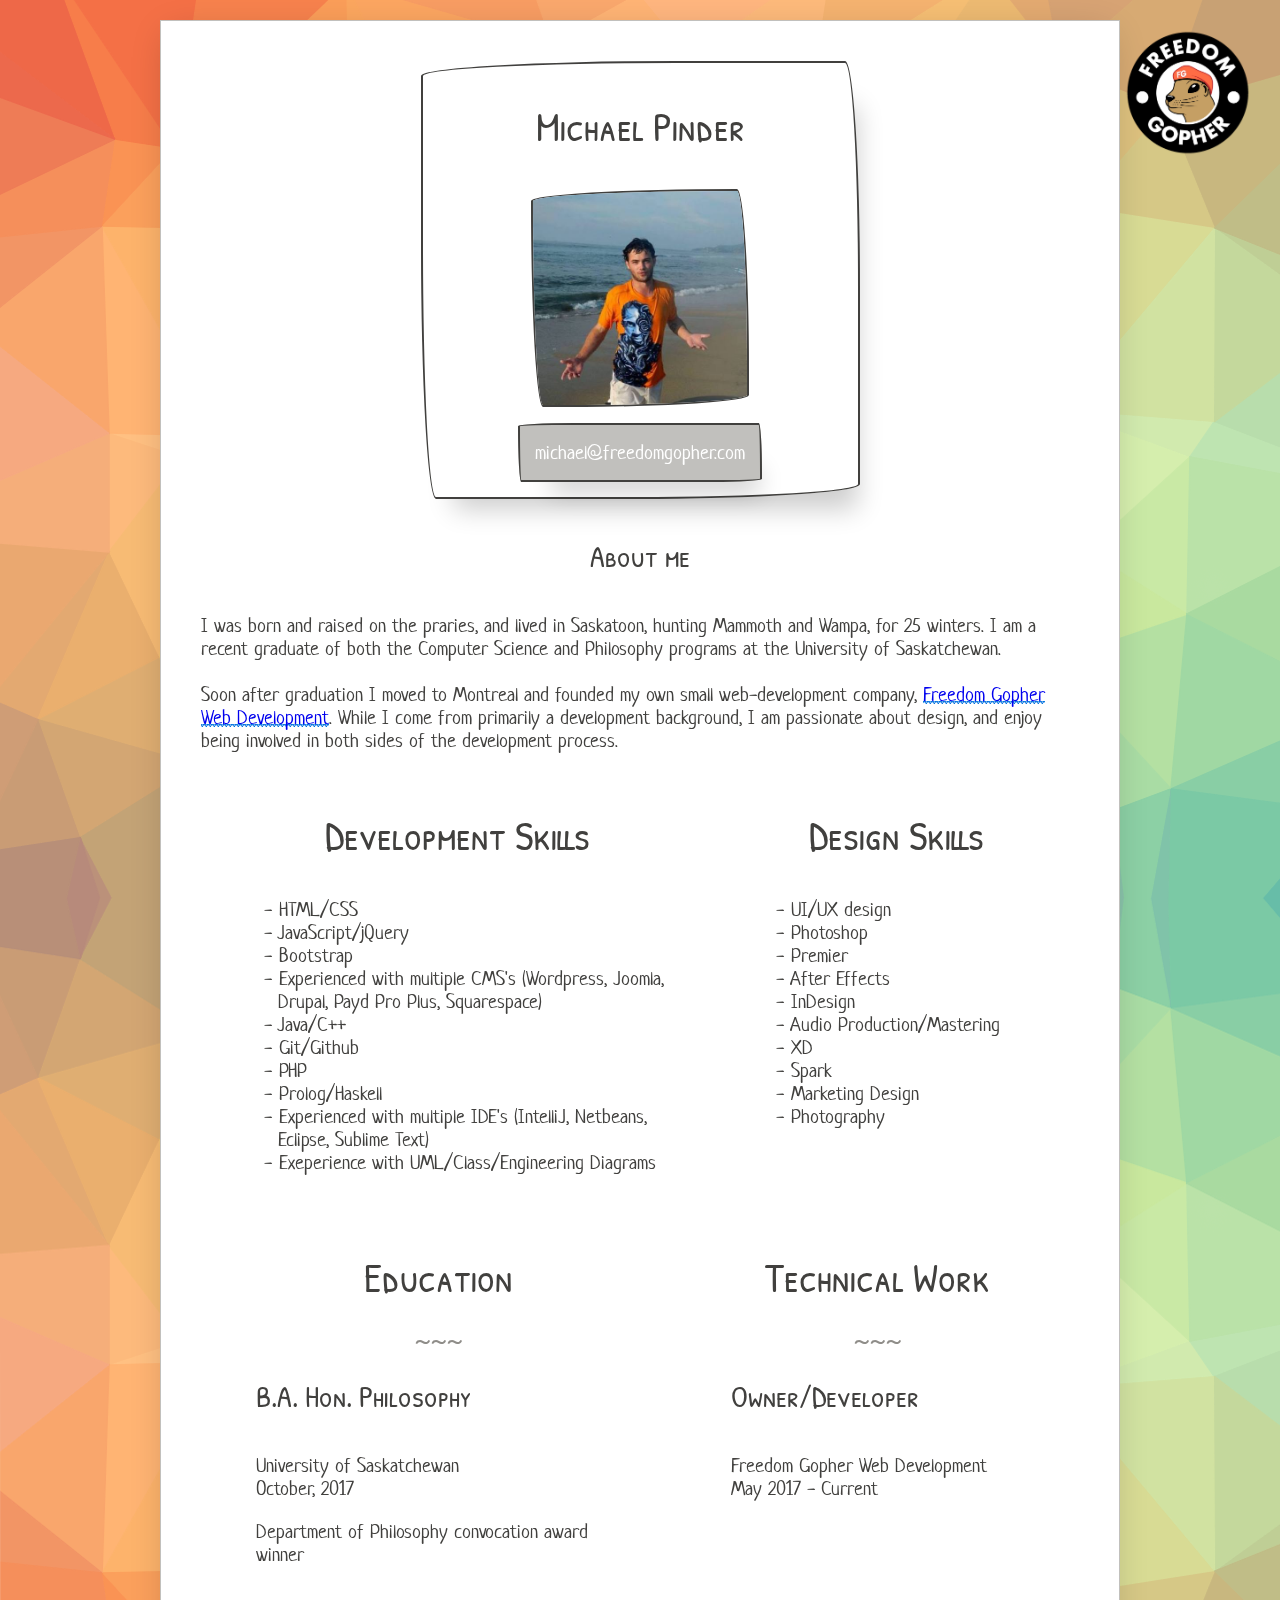
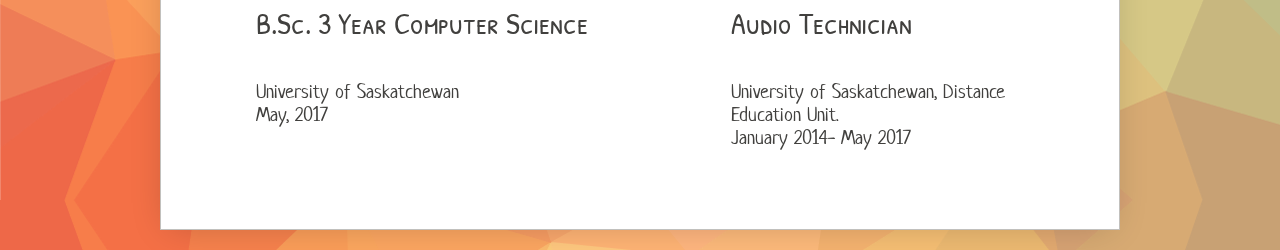
<file: index.html>
<!DOCTYPE html>
<html>
<head>
    <meta charset="utf-8">
    <title>Michael Pinder</title>
    <meta name="description" content="Hi, my name is Michael and I am a freelance web developer based in Saskatoon, SK, Canada. This is my general resume page. If you are looking to contact me for web development/web design work, please visit www.freedomgopher.com"/>
    <meta http-equiv="X-UA-Compatible" content="IE=edge">
    <meta name="viewport" content="width=device-width, initial-scale=1">
  <link rel="stylesheet" type="text/css" href="https://cdn.jsdelivr.net/npm/animate.css@3.5.2/animate.min.css">
    <link rel="stylesheet" type="text/css" href="paper.leg.css">
    
    <style>
    html{background-image:url('bb.png');}
    #fgLogo{
      -webkit-animation-delay:1.5s;
      -moz-animation-delay:1.5s;
      -ms-animation-delay:1.5s;
      -webkit-animation-duration: .5s;
    }
    
    </style>
    <title>michaelPinderB.io</title>
</head>

<body>
<a href="http://www.freedomgopher.com">	
<img id="fgLogo" src="stamp.png" style="position:fixed; top:30px; right:30px; width:125px;" class="no-responsive no-border animated rollIn">
</a>
<div class="container paper">
	<div class="text-center row xs-8 md-6 flex-center border shadow">
		
			<h3 >Michael Pinder</h3>
				<div class="row flex-center container flex-top">
					<img src="surfy.jpg" class="col-6">
				</div>
			<h5>
			<a href="mailto:michael@freedomgopher.com" class="paper-btn btn-primary">michael@freedomgopher.com</a></h5></button>
		
	</div>
<h4 class="text-center">About me</h4>


 	
      <p>I was born and raised on the praries, and lived in Saskatoon, hunting Mammoth and Wampa, for 25 winters. I am a recent graduate of both the Computer Science and Philosophy programs at the University of Saskatchewan.<br><br> Soon after graduation I moved to Montreal and founded my own small web-development company, <a href="https://www.freedomgopher.com">Freedom Gopher Web Development</a>. While I come from primarily a development background, I am passionate about design, and enjoy being involved in both sides of the development process.</p>


   
 
		<div class="flex-spaces row">

      <div class="md-6">
      <h3 class="text-center">Development Skills</h3>
      <ul>
        <li>HTML/CSS</li>
        <li>JavaScript/jQuery</li>
        <li>Bootstrap</li>
        <li>Experienced with multiple CMS's (Wordpress, Joomla, Drupal, Payd Pro Plus, Squarespace)</li>
        <li>Java/C++</li>
        <li>Git/Github</li>
        <li>PHP</li>
        <li>Prolog/Haskell</li>
        <li>Experienced with multiple IDE's (IntelliJ, Netbeans, Eclipse, Sublime Text)</li>
        <li>Exeperience with UML/Class/Engineering Diagrams</li>
       </ul> 
    </div>
		
    <div class="md-4">
      <h3 class="text-center">Design Skills</h3> 
      <ul>
        <li>UI/UX design</li>
        <li>Photoshop</li>
        <li>Premier</li>
        <li>After Effects</li>
        <li>InDesign</li>
        <li>Audio Production/Mastering</li>
        <li>XD</li>
        <li>Spark</li>
        <li>Marketing Design</li>
        <li>Photography</li>
      </ul>
    </div>
	</div>
	
<div class="row flex-spaces">
	<div class="md-5">
      <h3 class="text-center">Education</h3><hr>
      <h4>B.A. Hon. Philosophy</h4>
      <p>University of Saskatchewan<br>
      October, 2017</p>
      <p>Department of Philosophy convocation award winner</p>
      
      <h4>B.Sc. 3 Year Computer Science</h4>
      <p>University of Saskatchewan<br>
      May, 2017</p>
    </div>
  <div class="md-4">
    <h3 class="text-center">Technical Work</h3><hr>
      <h4>Owner/Developer</h4>
      <p>Freedom Gopher Web Development<br> May 2017 - Current</p><br><br>

      <h4>Audio Technician</h4>
      <p>University of Saskatchewan, Distance Education Unit. <br> January 2014- May 2017</p>
  </div>
  </div>
	
</div>

</body>
</html>
</file>
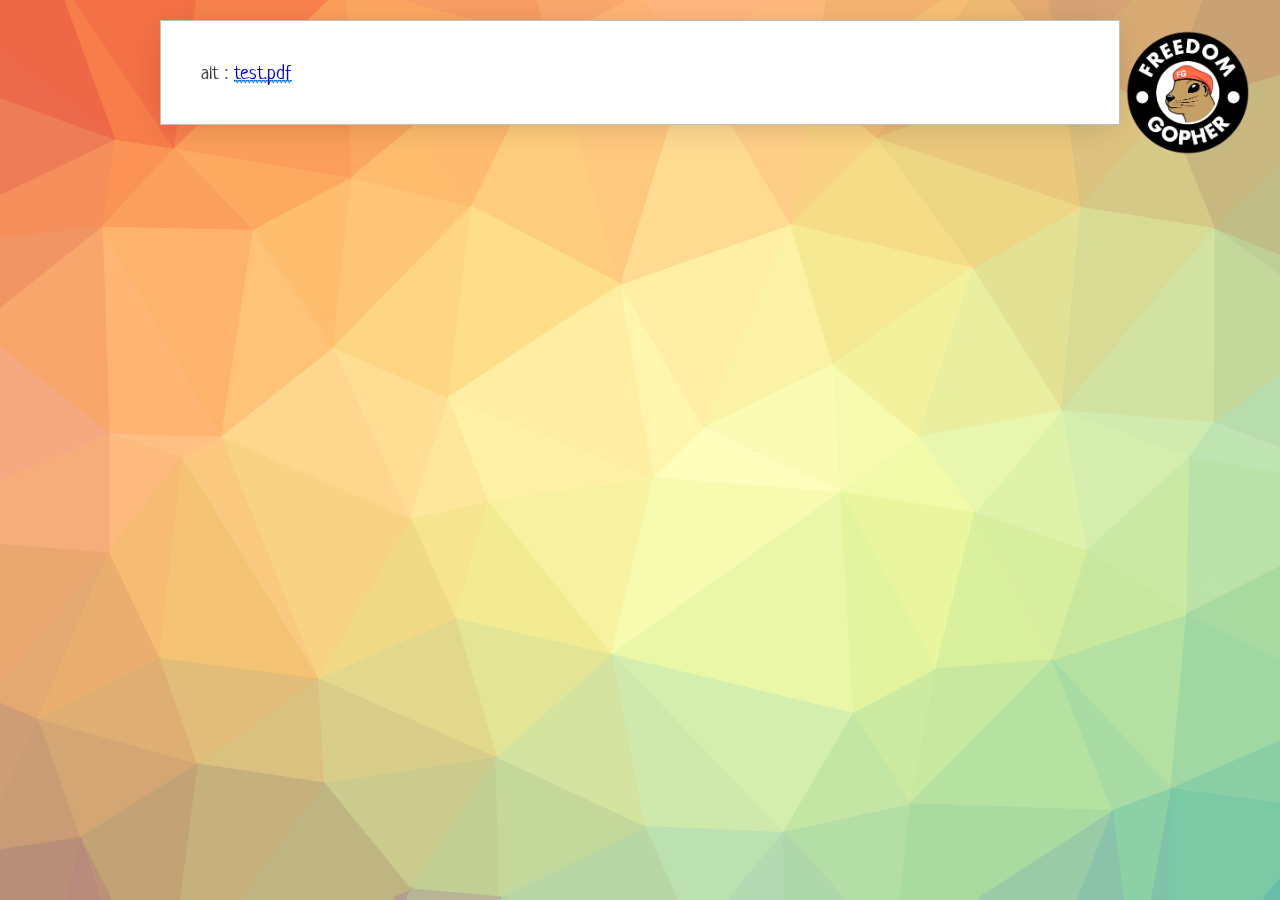
<file: essay.html>
<!DOCTYPE html>
<html>
<head>
    <meta charset="utf-8">
    <title>Michael Pinder</title>
    <meta name="description" content="Hi, my name is Michael and I am a freelance web developer based in Saskatoon, SK, Canada. This is my general resume page. If you are looking to contact me for web development/web design work, please visit www.freedomgopher.com"/>
    <meta http-equiv="X-UA-Compatible" content="IE=edge">
    <meta name="viewport" content="width=device-width, initial-scale=1">
  <link rel="stylesheet" type="text/css" href="https://cdn.jsdelivr.net/npm/animate.css@3.5.2/animate.min.css">
    <link rel="stylesheet" type="text/css" href="paper.leg.css">
    
    <style>
    html{background-image:url('bb.png');}
    #fgLogo{
      -webkit-animation-delay:1.5s;
      -moz-animation-delay:1.5s;
      -ms-animation-delay:1.5s;
      -webkit-animation-duration: .5s;
    }
    
    </style>
    <title>michaelPinderB.io</title>
</head>

<body>
<a href="http://www.freedomgopher.com">	
<img id="fgLogo" src="stamp.png" style="position:fixed; top:30px; right:30px; width:125px;" class="no-responsive no-border animated rollIn">
</a>
<div class="container paper">
	<object data="essay.pdf" type="application/pdf" width="100%" height="650px">
        alt : <a href="test.pdf">test.pdf</a>
    </object>
	
</div>

</body>
</html>
</file>
<file: paper.leg.css>
/*! normalize.css v7.0.0 | MIT License | github.com/necolas/normalize.css */
@import url(https://fonts.googleapis.com/css?family=Neucha|Patrick+Hand+SC); 
html {
  line-height: 1.15;
  -ms-text-size-adjust: 100%;
  -webkit-text-size-adjust: 100%
}
body {
  margin: 0
}
article,
aside,
footer,
header,
nav,
section {
  display: block
}
h1 {
  font-size: 2em;
  margin: .67em 0
}
figcaption,
figure,
main {
  display: block
}
figure {
  margin: 1em 40px
}
hr {
  box-sizing: content-box;
  height: 0;
  overflow: visible
}
pre {
  font-family: monospace,monospace;
  font-size: 1em
}
a {
  background-color: transparent;
  -webkit-text-decoration-skip: objects
}
abbr[title] {
  border-bottom: none;
  text-decoration: underline;
  text-decoration: underline dotted
}
b,
strong {
  font-weight: inherit
}
b,
strong {
  font-weight: bolder
}
code,
kbd,
samp {
  font-family: monospace,monospace;
  font-size: 1em
}
dfn {
  font-style: italic
}
mark {
  background-color: #ff0;
  color: #000
}
small {
  font-size: 80%
}
sub,
sup {
  font-size: 75%;
  line-height: 0;
  position: relative;
  vertical-align: baseline
}
sub {
  bottom: -.25em
}
sup {
  top: -.5em
}
audio,
video {
  display: inline-block
}
audio:not([controls]) {
  display: none;
  height: 0
}
img {
  border-style: none
}
svg:not(:root) {
  overflow: hidden
}
button,
input,
optgroup,
select,
textarea {
  font-family: Neucha, sans-serif;
  font-size: 100%;
  line-height: 1.15;
  margin: 0
}
button,
input {
  overflow: visible
}
button,
select {
  text-transform: none
}
[type=reset],
[type=submit],
button,
html [type=button] {
  -webkit-appearance: button
}
[type=button]::-moz-focus-inner,
[type=reset]::-moz-focus-inner,
[type=submit]::-moz-focus-inner,
button::-moz-focus-inner {
  border-style: none;
  padding: 0
}
[type=button]:-moz-focusring,
[type=reset]:-moz-focusring,
[type=submit]:-moz-focusring,
button:-moz-focusring {
  outline: 1px dotted ButtonText
}
fieldset {
  padding: .35em .75em .625em
}
legend {
  box-sizing: border-box;
  color: inherit;
  display: table;
  max-width: 100%;
  padding: 0;
  white-space: normal
}
progress {
  display: inline-block;
  vertical-align: baseline
}
textarea {
  overflow: auto
}
[type=checkbox],
[type=radio] {
  box-sizing: border-box;
  padding: 0
}
[type=number]::-webkit-inner-spin-button,
[type=number]::-webkit-outer-spin-button {
  height: auto
}
[type=search] {
  -webkit-appearance: textfield;
  outline-offset: -2px
}
[type=search]::-webkit-search-cancel-button,
[type=search]::-webkit-search-decoration {
  -webkit-appearance: none
}
::-webkit-file-upload-button {
  -webkit-appearance: button;
  font: inherit
}
details,
menu {
  display: block
}
summary {
  display: list-item
}
canvas {
  display: inline-block
}
template {
  display: none
}
[hidden] {
  display: none
}
html {
  box-sizing: border-box
}
*,
:after,
:before {
  box-sizing: inherit
}
.text-primary {
  color: #41403e
}
.background-primary {
  background-color: #c1c0bd
}
.text-secondary {
  color: #0071de
}
.background-secondary {
  background-color: #deefff
}
.text-success {
  color: #86a361
}
.background-success {
  background-color: #d0dbc2
}
.text-warning {
  color: #ddcd45
}
.background-warning {
  background-color: #f5f0c6
}
.text-danger {
  color: #a7342d
}
.background-danger {
  background-color: #f0cbc9
}
.text-muted {
  color: #868e96
}
.background-muted {
  background-color: #e6e7e9
}
html {
  font-size: 20px;
  font-family: Neucha,sans-serif;
  color: #41403e
}
a,
button,
input,
option,
p,
select,
table,
tbody,
td,
textarea,
th,
thead,
tr {
  font-family: Neucha,sans-serif
}
h1,
h2,
h3,
h4,
h5,
h6 {
  font-family: 'Patrick Hand SC',sans-serif;
  font-weight: 400
}
h1 {
  font-size: 4rem
}
h2 {
  font-size: 3rem
}
h3 {
  font-size: 2rem
}
h4 {
  font-size: 1.5rem
}
h5 {
  font-size: 1rem
}
h6 {
  font-size: .8rem
}
.text-left {
  text-align: left
}
.text-center {
  text-align: center
}
.text-right {
  text-align: right
}
.border {
  border: 2px solid #41403e
}
.border,
.border-1,
.child-borders > :nth-child(6n+1) {
  border-top-left-radius: 255px 15px;
  border-top-right-radius: 15px 225px;
  border-bottom-right-radius: 225px 15px;
  border-bottom-left-radius: 15px 255px
}
.border-2,
.child-borders > :nth-child(6n+2) {
  border-top-left-radius: 125px 25px;
  border-top-right-radius: 10px 205px;
  border-bottom-right-radius: 20px 205px;
  border-bottom-left-radius: 185px 25px
}
.border-3,
.child-borders > :nth-child(6n+3) {
  border-top-left-radius: 15px 225px;
  border-top-right-radius: 255px 15px;
  border-bottom-left-radius: 225px 15px;
  border-bottom-right-radius: 15px 255px
}
.border-4,
.child-borders > :nth-child(6n+4) {
  border-top-left-radius: 15px 225px;
  border-top-right-radius: 25px 150px;
  border-bottom-left-radius: 25px 115px;
  border-bottom-right-radius: 155px 25px
}
.border-5,
.child-borders > :nth-child(6n+5) {
  border-top-left-radius: 250px 15px;
  border-top-right-radius: 25px 80px;
  border-bottom-left-radius: 20px 115px;
  border-bottom-right-radius: 15px 105px
}
.border-6,
.child-borders > :nth-child(6n+6) {
  border-top-left-radius: 28px 125px;
  border-top-right-radius: 100px 30px;
  border-bottom-right-radius: 20px 205px;
  border-bottom-left-radius: 15px 225px
}
.child-borders > * {
  border: 2px solid #41403e
}
.border-white {
  border-color: #fff
}
.border-dotted {
  border-style: dotted
}
.border-dashed {
  border-style: dashed
}
.border-thick {
  border-width: 5px
}
.border-primary {
  border-color: #41403e
}
.border-secondary {
  border-color: #0071de
}
.border-success {
  border-color: #86a361
}
.border-warning {
  border-color: #ddcd45
}
.border-danger {
  border-color: #a7342d
}
.border-muted {
  border-color: #868e96
}
.shadow {
  -webkit-box-shadow: 15px 28px 25px -18px rgba(0,0,0,.2);
  -moz-box-shadow: 15px 28px 25px -18px rgba(0,0,0,.2);
  box-shadow: 15px 28px 25px -18px rgba(0,0,0,.2);
  transition: all .5s ease
}
.shadow.shadow-large {
  -webkit-box-shadow: 20px 38px 34px -26px rgba(0,0,0,.2);
  -moz-box-shadow: 20px 38px 34px -26px rgba(0,0,0,.2);
  box-shadow: 20px 38px 34px -26px rgba(0,0,0,.2)
}
.shadow.shadow-small {
  -webkit-box-shadow: 10px 19px 17px -13px rgba(0,0,0,.2);
  -moz-box-shadow: 10px 19px 17px -13px rgba(0,0,0,.2);
  box-shadow: 10px 19px 17px -13px rgba(0,0,0,.2)
}
.shadow.shadow-hover:hover {
  -webkit-box-shadow: 2px 8px 8px -5px rgba(0,0,0,.3);
  -moz-box-shadow: 2px 8px 8px -5px rgba(0,0,0,.3);
  box-shadow: 2px 8px 8px -5px rgba(0,0,0,.3);
  transform: translate(0,2px)
}
.child-shadows > * {
  -webkit-box-shadow: 15px 28px 25px -18px rgba(0,0,0,.2);
  -moz-box-shadow: 15px 28px 25px -18px rgba(0,0,0,.2);
  box-shadow: 15px 28px 25px -18px rgba(0,0,0,.2);
  transition: all .5s ease
}
.child-shadows > .shadow-large {
  -webkit-box-shadow: 20px 38px 34px -26px rgba(0,0,0,.2);
  -moz-box-shadow: 20px 38px 34px -26px rgba(0,0,0,.2);
  box-shadow: 20px 38px 34px -26px rgba(0,0,0,.2)
}
.child-shadows > .shadow-small {
  -webkit-box-shadow: 10px 19px 17px -13px rgba(0,0,0,.2);
  -moz-box-shadow: 10px 19px 17px -13px rgba(0,0,0,.2);
  box-shadow: 10px 19px 17px -13px rgba(0,0,0,.2)
}
.child-shadows > .shadow-hover:hover {
  -webkit-box-shadow: 2px 8px 8px -5px rgba(0,0,0,.3);
  -moz-box-shadow: 2px 8px 8px -5px rgba(0,0,0,.3);
  box-shadow: 2px 8px 8px -5px rgba(0,0,0,.3);
  transform: translate(0,2px)
}
.child-shadows-hover > * {
  -webkit-box-shadow: 15px 28px 25px -18px rgba(0,0,0,.2);
  -moz-box-shadow: 15px 28px 25px -18px rgba(0,0,0,.2);
  box-shadow: 15px 28px 25px -18px rgba(0,0,0,.2);
  transition: all .5s ease
}
.child-shadows-hover > .shadow-large {
  -webkit-box-shadow: 20px 38px 34px -26px rgba(0,0,0,.2);
  -moz-box-shadow: 20px 38px 34px -26px rgba(0,0,0,.2);
  box-shadow: 20px 38px 34px -26px rgba(0,0,0,.2)
}
.child-shadows-hover > .shadow-small {
  -webkit-box-shadow: 10px 19px 17px -13px rgba(0,0,0,.2);
  -moz-box-shadow: 10px 19px 17px -13px rgba(0,0,0,.2);
  box-shadow: 10px 19px 17px -13px rgba(0,0,0,.2)
}
.child-shadows-hover > .shadow-hover:hover {
  -webkit-box-shadow: 2px 8px 8px -5px rgba(0,0,0,.3);
  -moz-box-shadow: 2px 8px 8px -5px rgba(0,0,0,.3);
  box-shadow: 2px 8px 8px -5px rgba(0,0,0,.3);
  transform: translate(0,2px)
}
.child-shadows-hover > :hover {
  -webkit-box-shadow: 2px 8px 8px -5px rgba(0,0,0,.3);
  -moz-box-shadow: 2px 8px 8px -5px rgba(0,0,0,.3);
  box-shadow: 2px 8px 8px -5px rgba(0,0,0,.3);
  transform: translate(0,2px)
}
.row {
  margin-right: auto;
  margin-left: auto;
  display: -webkit-box;
  display: -webkit-flex;
  display: -ms-flexbox;
  display: flex;
  -webkit-box-orient: horizontal;
  -webkit-box-direction: normal;
  -webkit-flex-flow: row wrap;
  -ms-flex-flow: row wrap;
  flex-flow: row wrap;
  margin-bottom: 1rem
}
.row.flex-right {
  -webkit-box-pack: end;
  -webkit-justify-content: flex-end;
  -ms-flex-pack: end;
  justify-content: flex-end
}
.row.flex-center {
  -webkit-box-pack: center;
  -webkit-justify-content: center;
  -ms-flex-pack: center;
  justify-content: center
}
.row.flex-edges {
  -webkit-box-pack: justify;
  -webkit-justify-content: space-between;
  -ms-flex-pack: justify;
  justify-content: space-between
}
.row.flex-spaces {
  -webkit-justify-content: space-around;
  -ms-flex-pack: distribute;
  justify-content: space-around
}
.row.flex-top {
  -webkit-box-align: start;
  -webkit-align-items: flex-start;
  -ms-flex-align: start;
  align-items: flex-start
}
.row.flex-middle {
  -webkit-box-align: center;
  -webkit-align-items: center;
  -ms-flex-align: center;
  align-items: center
}
.row.flex-bottom {
  -webkit-box-align: end;
  -webkit-align-items: flex-end;
  -ms-flex-align: end;
  align-items: flex-end
}
.col {
  padding: 1rem
}
@media (max-width:767px) {
  .col {
    -webkit-box-flex: 0;
    -webkit-flex: 0 0 100%;
    -ms-flex: 0 0 100%;
    flex: 0 0 100%;
    max-width: 100%
  }
}
.col-fill {
  width: auto;
  flex: 1 1 0px
}
@media (min-width:0px) {
  .col-1 {
    -webkit-box-flex: 0;
    -webkit-flex: 0 0 8.33333333%;
    -ms-flex: 0 0 8.33333333%;
    flex: 0 0 8.33333333%;
    max-width: 8.33333333%
  }
  .col-2 {
    -webkit-box-flex: 0;
    -webkit-flex: 0 0 16.66666667%;
    -ms-flex: 0 0 16.66666667%;
    flex: 0 0 16.66666667%;
    max-width: 16.66666667%
  }
  .col-3 {
    -webkit-box-flex: 0;
    -webkit-flex: 0 0 25%;
    -ms-flex: 0 0 25%;
    flex: 0 0 25%;
    max-width: 25%
  }
  .col-4 {
    -webkit-box-flex: 0;
    -webkit-flex: 0 0 33.33333333%;
    -ms-flex: 0 0 33.33333333%;
    flex: 0 0 33.33333333%;
    max-width: 33.33333333%
  }
  .col-5 {
    -webkit-box-flex: 0;
    -webkit-flex: 0 0 41.66666667%;
    -ms-flex: 0 0 41.66666667%;
    flex: 0 0 41.66666667%;
    max-width: 41.66666667%
  }
  .col-6 {
    -webkit-box-flex: 0;
    -webkit-flex: 0 0 50%;
    -ms-flex: 0 0 50%;
    flex: 0 0 50%;
    max-width: 50%
  }
  .col-7 {
    -webkit-box-flex: 0;
    -webkit-flex: 0 0 58.33333333%;
    -ms-flex: 0 0 58.33333333%;
    flex: 0 0 58.33333333%;
    max-width: 58.33333333%
  }
  .col-8 {
    -webkit-box-flex: 0;
    -webkit-flex: 0 0 66.66666667%;
    -ms-flex: 0 0 66.66666667%;
    flex: 0 0 66.66666667%;
    max-width: 66.66666667%
  }
  .col-9 {
    -webkit-box-flex: 0;
    -webkit-flex: 0 0 75%;
    -ms-flex: 0 0 75%;
    flex: 0 0 75%;
    max-width: 75%
  }
  .col-10 {
    -webkit-box-flex: 0;
    -webkit-flex: 0 0 83.33333333%;
    -ms-flex: 0 0 83.33333333%;
    flex: 0 0 83.33333333%;
    max-width: 83.33333333%
  }
  .col-11 {
    -webkit-box-flex: 0;
    -webkit-flex: 0 0 91.66666667%;
    -ms-flex: 0 0 91.66666667%;
    flex: 0 0 91.66666667%;
    max-width: 91.66666667%
  }
  .col-12 {
    -webkit-box-flex: 0;
    -webkit-flex: 0 0 100%;
    -ms-flex: 0 0 100%;
    flex: 0 0 100%;
    max-width: 100%
  }
}
@media (min-width:768px) {
  .sm-1 {
    -webkit-box-flex: 0;
    -webkit-flex: 0 0 8.33333333%;
    -ms-flex: 0 0 8.33333333%;
    flex: 0 0 8.33333333%;
    max-width: 8.33333333%
  }
  .sm-2 {
    -webkit-box-flex: 0;
    -webkit-flex: 0 0 16.66666667%;
    -ms-flex: 0 0 16.66666667%;
    flex: 0 0 16.66666667%;
    max-width: 16.66666667%
  }
  .sm-3 {
    -webkit-box-flex: 0;
    -webkit-flex: 0 0 25%;
    -ms-flex: 0 0 25%;
    flex: 0 0 25%;
    max-width: 25%
  }
  .sm-4 {
    -webkit-box-flex: 0;
    -webkit-flex: 0 0 33.33333333%;
    -ms-flex: 0 0 33.33333333%;
    flex: 0 0 33.33333333%;
    max-width: 33.33333333%
  }
  .sm-5 {
    -webkit-box-flex: 0;
    -webkit-flex: 0 0 41.66666667%;
    -ms-flex: 0 0 41.66666667%;
    flex: 0 0 41.66666667%;
    max-width: 41.66666667%
  }
  .sm-6 {
    -webkit-box-flex: 0;
    -webkit-flex: 0 0 50%;
    -ms-flex: 0 0 50%;
    flex: 0 0 50%;
    max-width: 50%
  }
  .sm-7 {
    -webkit-box-flex: 0;
    -webkit-flex: 0 0 58.33333333%;
    -ms-flex: 0 0 58.33333333%;
    flex: 0 0 58.33333333%;
    max-width: 58.33333333%
  }
  .sm-8 {
    -webkit-box-flex: 0;
    -webkit-flex: 0 0 66.66666667%;
    -ms-flex: 0 0 66.66666667%;
    flex: 0 0 66.66666667%;
    max-width: 66.66666667%
  }
  .sm-9 {
    -webkit-box-flex: 0;
    -webkit-flex: 0 0 75%;
    -ms-flex: 0 0 75%;
    flex: 0 0 75%;
    max-width: 75%
  }
  .sm-10 {
    -webkit-box-flex: 0;
    -webkit-flex: 0 0 83.33333333%;
    -ms-flex: 0 0 83.33333333%;
    flex: 0 0 83.33333333%;
    max-width: 83.33333333%
  }
  .sm-11 {
    -webkit-box-flex: 0;
    -webkit-flex: 0 0 91.66666667%;
    -ms-flex: 0 0 91.66666667%;
    flex: 0 0 91.66666667%;
    max-width: 91.66666667%
  }
  .sm-12 {
    -webkit-box-flex: 0;
    -webkit-flex: 0 0 100%;
    -ms-flex: 0 0 100%;
    flex: 0 0 100%;
    max-width: 100%
  }
}
@media (min-width:992px) {
  .md-1 {
    -webkit-box-flex: 0;
    -webkit-flex: 0 0 8.33333333%;
    -ms-flex: 0 0 8.33333333%;
    flex: 0 0 8.33333333%;
    max-width: 8.33333333%
  }
  .md-2 {
    -webkit-box-flex: 0;
    -webkit-flex: 0 0 16.66666667%;
    -ms-flex: 0 0 16.66666667%;
    flex: 0 0 16.66666667%;
    max-width: 16.66666667%
  }
  .md-3 {
    -webkit-box-flex: 0;
    -webkit-flex: 0 0 25%;
    -ms-flex: 0 0 25%;
    flex: 0 0 25%;
    max-width: 25%
  }
  .md-4 {
    -webkit-box-flex: 0;
    -webkit-flex: 0 0 33.33333333%;
    -ms-flex: 0 0 33.33333333%;
    flex: 0 0 33.33333333%;
    max-width: 33.33333333%
  }
  .md-5 {
    -webkit-box-flex: 0;
    -webkit-flex: 0 0 41.66666667%;
    -ms-flex: 0 0 41.66666667%;
    flex: 0 0 41.66666667%;
    max-width: 41.66666667%
  }
  .md-6 {
    -webkit-box-flex: 0;
    -webkit-flex: 0 0 50%;
    -ms-flex: 0 0 50%;
    flex: 0 0 50%;
    max-width: 50%
  }
  .md-7 {
    -webkit-box-flex: 0;
    -webkit-flex: 0 0 58.33333333%;
    -ms-flex: 0 0 58.33333333%;
    flex: 0 0 58.33333333%;
    max-width: 58.33333333%
  }
  .md-8 {
    -webkit-box-flex: 0;
    -webkit-flex: 0 0 66.66666667%;
    -ms-flex: 0 0 66.66666667%;
    flex: 0 0 66.66666667%;
    max-width: 66.66666667%
  }
  .md-9 {
    -webkit-box-flex: 0;
    -webkit-flex: 0 0 75%;
    -ms-flex: 0 0 75%;
    flex: 0 0 75%;
    max-width: 75%
  }
  .md-10 {
    -webkit-box-flex: 0;
    -webkit-flex: 0 0 83.33333333%;
    -ms-flex: 0 0 83.33333333%;
    flex: 0 0 83.33333333%;
    max-width: 83.33333333%
  }
  .md-11 {
    -webkit-box-flex: 0;
    -webkit-flex: 0 0 91.66666667%;
    -ms-flex: 0 0 91.66666667%;
    flex: 0 0 91.66666667%;
    max-width: 91.66666667%
  }
  .md-12 {
    -webkit-box-flex: 0;
    -webkit-flex: 0 0 100%;
    -ms-flex: 0 0 100%;
    flex: 0 0 100%;
    max-width: 100%
  }
}
@media (min-width:1200px) {
  .lg-1 {
    -webkit-box-flex: 0;
    -webkit-flex: 0 0 8.33333333%;
    -ms-flex: 0 0 8.33333333%;
    flex: 0 0 8.33333333%;
    max-width: 8.33333333%
  }
  .lg-2 {
    -webkit-box-flex: 0;
    -webkit-flex: 0 0 16.66666667%;
    -ms-flex: 0 0 16.66666667%;
    flex: 0 0 16.66666667%;
    max-width: 16.66666667%
  }
  .lg-3 {
    -webkit-box-flex: 0;
    -webkit-flex: 0 0 25%;
    -ms-flex: 0 0 25%;
    flex: 0 0 25%;
    max-width: 25%
  }
  .lg-4 {
    -webkit-box-flex: 0;
    -webkit-flex: 0 0 33.33333333%;
    -ms-flex: 0 0 33.33333333%;
    flex: 0 0 33.33333333%;
    max-width: 33.33333333%
  }
  .lg-5 {
    -webkit-box-flex: 0;
    -webkit-flex: 0 0 41.66666667%;
    -ms-flex: 0 0 41.66666667%;
    flex: 0 0 41.66666667%;
    max-width: 41.66666667%
  }
  .lg-6 {
    -webkit-box-flex: 0;
    -webkit-flex: 0 0 50%;
    -ms-flex: 0 0 50%;
    flex: 0 0 50%;
    max-width: 50%
  }
  .lg-7 {
    -webkit-box-flex: 0;
    -webkit-flex: 0 0 58.33333333%;
    -ms-flex: 0 0 58.33333333%;
    flex: 0 0 58.33333333%;
    max-width: 58.33333333%
  }
  .lg-8 {
    -webkit-box-flex: 0;
    -webkit-flex: 0 0 66.66666667%;
    -ms-flex: 0 0 66.66666667%;
    flex: 0 0 66.66666667%;
    max-width: 66.66666667%
  }
  .lg-9 {
    -webkit-box-flex: 0;
    -webkit-flex: 0 0 75%;
    -ms-flex: 0 0 75%;
    flex: 0 0 75%;
    max-width: 75%
  }
  .lg-10 {
    -webkit-box-flex: 0;
    -webkit-flex: 0 0 83.33333333%;
    -ms-flex: 0 0 83.33333333%;
    flex: 0 0 83.33333333%;
    max-width: 83.33333333%
  }
  .lg-11 {
    -webkit-box-flex: 0;
    -webkit-flex: 0 0 91.66666667%;
    -ms-flex: 0 0 91.66666667%;
    flex: 0 0 91.66666667%;
    max-width: 91.66666667%
  }
  .lg-12 {
    -webkit-box-flex: 0;
    -webkit-flex: 0 0 100%;
    -ms-flex: 0 0 100%;
    flex: 0 0 100%;
    max-width: 100%
  }
}
.align-top {
  -webkit-align-self: flex-start;
  -ms-flex-item-align: start;
  align-self: flex-start
}
.align-middle {
  -webkit-align-self: center;
  -ms-flex-item-align: center;
  -ms-grid-row-align: center;
  align-self: center
}
.align-bottom {
  -webkit-align-self: flex-end;
  -ms-flex-item-align: end;
  align-self: flex-end
}
.container {
  width: 100%;
  max-width: 960px;
  position: relative;
  margin: 0 auto
}
@media screen and (max-width:992px) {
  .container {
    width: 85%
  }
}
@media screen and (max-width:480px) {
  .container {
    width: 90%
  }
}
.section {
  margin-top: 1rem;
  margin-bottom: 2rem;
  word-wrap: break-word
}
.section:after {
  text-align: center;
  color: #8f8d89;
  display: block;
  content: "~~~";
  position: relative;
  font-size: 1.5rem
}
hr {
  border: 0
}
hr:after {
  text-align: center;
  color: #8f8d89;
  display: block;
  content: "~~~";
  position: relative;
  font-size: 1.5rem;
  top: -.75rem
}
.paper {
  border: 1px solid #c1c0bd;
  background-color: #fff;
  padding: 2rem;
  margin-top: 1rem;
  margin-bottom: 1rem;
  -webkit-box-shadow: -1px 5px 35px -9px rgba(0,0,0,.2);
  -moz-box-shadow: -1px 5px 35px -9px rgba(0,0,0,.2);
  box-shadow: -1px 5px 35px -9px rgba(0,0,0,.2)
}
@media screen and (max-width:480px) {
  .paper {
    padding: 1rem;
    width: 100%;
    margin-top: 0;
    margin-bottom: 0
  }
}
.paper-btn,
[type=button],
button {
  align-self: center;
  background: 0 0;
  transition: all .5s ease,background-color .1s ease;
  color: #41403e;
  display: inline;
  outline: 0;
  border: solid 2px #41403e;
  border: 2px solid #41403e;
  border-top-left-radius: 255px 15px;
  border-top-right-radius: 15px 225px;
  border-bottom-right-radius: 225px 15px;
  border-bottom-left-radius: 15px 255px;
  font-size: 1rem;
  padding: .75rem .75rem;
  cursor: pointer;
  -webkit-box-shadow: 15px 28px 25px -18px rgba(0,0,0,.2);
  -moz-box-shadow: 15px 28px 25px -18px rgba(0,0,0,.2);
  box-shadow: 15px 28px 25px -18px rgba(0,0,0,.2);
  transition: all .5s ease
}
.paper-btn.shadow-large,
[type=button].shadow-large,
button.shadow-large {
  -webkit-box-shadow: 20px 38px 34px -26px rgba(0,0,0,.2);
  -moz-box-shadow: 20px 38px 34px -26px rgba(0,0,0,.2);
  box-shadow: 20px 38px 34px -26px rgba(0,0,0,.2)
}
.paper-btn.shadow-small,
[type=button].shadow-small,
button.shadow-small {
  -webkit-box-shadow: 10px 19px 17px -13px rgba(0,0,0,.2);
  -moz-box-shadow: 10px 19px 17px -13px rgba(0,0,0,.2);
  box-shadow: 10px 19px 17px -13px rgba(0,0,0,.2)
}
.paper-btn.shadow-hover:hover,
[type=button].shadow-hover:hover,
button.shadow-hover:hover {
  -webkit-box-shadow: 2px 8px 8px -5px rgba(0,0,0,.3);
  -moz-box-shadow: 2px 8px 8px -5px rgba(0,0,0,.3);
  box-shadow: 2px 8px 8px -5px rgba(0,0,0,.3);
  transform: translate(0,2px)
}
.paper-btn.shadow-large,
[type=button].shadow-large,
button.shadow-large {
  -webkit-box-shadow: 20px 38px 34px -26px rgba(0,0,0,.2);
  -moz-box-shadow: 20px 38px 34px -26px rgba(0,0,0,.2);
  box-shadow: 20px 38px 34px -26px rgba(0,0,0,.2)
}
.paper-btn.shadow-small,
[type=button].shadow-small,
button.shadow-small {
  -webkit-box-shadow: 10px 19px 17px -13px rgba(0,0,0,.2);
  -moz-box-shadow: 10px 19px 17px -13px rgba(0,0,0,.2);
  box-shadow: 10px 19px 17px -13px rgba(0,0,0,.2)
}
.paper-btn.shadow-hover:hover,
[type=button].shadow-hover:hover,
button.shadow-hover:hover {
  -webkit-box-shadow: 2px 8px 8px -5px rgba(0,0,0,.3);
  -moz-box-shadow: 2px 8px 8px -5px rgba(0,0,0,.3);
  box-shadow: 2px 8px 8px -5px rgba(0,0,0,.3);
  transform: translate(0,2px)
}
.paper-btn:hover,
[type=button]:hover,
button:hover {
  -webkit-box-shadow: 2px 8px 8px -5px rgba(0,0,0,.3);
  -moz-box-shadow: 2px 8px 8px -5px rgba(0,0,0,.3);
  box-shadow: 2px 8px 8px -5px rgba(0,0,0,.3);
  transform: translate(0,2px)
}
.paper-btn:hover,
[type=button]:hover,
button:hover {
  -webkit-box-shadow: 2px 8px 8px -5px rgba(0,0,0,.3);
  -moz-box-shadow: 2px 8px 8px -5px rgba(0,0,0,.3);
  box-shadow: 2px 8px 8px -5px rgba(0,0,0,.3);
  transform: translate(0,2px)
}
.paper-btn.btn-large,
[type=button].btn-large,
button.btn-large {
  -webkit-box-shadow: 20px 38px 34px -26px rgba(0,0,0,.2);
  -moz-box-shadow: 20px 38px 34px -26px rgba(0,0,0,.2);
  box-shadow: 20px 38px 34px -26px rgba(0,0,0,.2);
  font-size: 2rem;
  padding: 1rem 1rem
}
.paper-btn.btn-small,
[type=button].btn-small,
button.btn-small {
  -webkit-box-shadow: 10px 19px 17px -13px rgba(0,0,0,.2);
  -moz-box-shadow: 10px 19px 17px -13px rgba(0,0,0,.2);
  box-shadow: 10px 19px 17px -13px rgba(0,0,0,.2);
  font-size: .75rem;
  padding: .5rem
}
.paper-btn.btn-block,
[type=button].btn-block,
button.btn-block {
  display: block;
  width: 100%
}
.paper-btn:hover:hover,
[type=button]:hover:hover,
button:hover:hover {
  -webkit-box-shadow: 2px 8px 8px -5px rgba(0,0,0,.3);
  -moz-box-shadow: 2px 8px 8px -5px rgba(0,0,0,.3);
  box-shadow: 2px 8px 8px -5px rgba(0,0,0,.3);
  transform: translate(0,2px)
}
.paper-btn:hover:hover,
[type=button]:hover:hover,
button:hover:hover {
  -webkit-box-shadow: 2px 8px 8px -5px rgba(0,0,0,.3);
  -moz-box-shadow: 2px 8px 8px -5px rgba(0,0,0,.3);
  box-shadow: 2px 8px 8px -5px rgba(0,0,0,.3);
  transform: translate(0,2px)
}
.paper-btn:focus,
[type=button]:focus,
button:focus {
  border: 2px solid #0071de;
  -webkit-box-shadow: 2px 8px 4px -6px rgba(0,0,0,.3);
  -moz-box-shadow: 2px 8px 4px -6px rgba(0,0,0,.3);
  box-shadow: 2px 8px 4px -6px rgba(0,0,0,.3)
}
.paper-btn:active,
[type=button]:active,
button:active {
  border-color: rgba(0,0,0,.2);
  transition: none
}
.paper-btn.disabled,
.paper-btn[disabled],
[type=button].disabled,
[type=button][disabled],
button.disabled,
button[disabled] {
  cursor: not-allowed;
  opacity: .5
}
a {
  text-decoration: none;
  background-image: linear-gradient(5deg,transparent 65%,#0071de 80%,transparent 90%),linear-gradient(165deg,transparent 5%,#0071de 15%,transparent 25%),linear-gradient(165deg,transparent 45%,#0071de 55%,transparent 65%),linear-gradient(15deg,transparent 25%,#0071de 35%,transparent 50%);
  background-repeat: repeat-x;
  background-size: 4px 3px;
  background-position: 0 90%
}
a:visited {
  text-decoration: none;
  color: #41403e
}
.paper-btn.btn-primary,
[type=button].btn-primary,
button.btn-primary {
  border-color: #41403e;
  background-color: #c1c0bd;
  color: #fff
}
.paper-btn.btn-primary:hover:active,
[type=button].btn-primary:hover:active,
button.btn-primary:hover:active {
  background-color: #a8a6a3
}
.paper-btn.btn-secondary,
[type=button].btn-secondary,
button.btn-secondary {
  border-color: #0071de;
  background-color: #deefff;
  color: #41403e
}
.paper-btn.btn-secondary:hover:active,
[type=button].btn-secondary:hover:active,
button.btn-secondary:hover:active {
  background-color: #abd6ff
}
.paper-btn.btn-success,
[type=button].btn-success,
button.btn-success {
  border-color: #86a361;
  background-color: #d0dbc2;
  color: #41403e
}
.paper-btn.btn-success:hover:active,
[type=button].btn-success:hover:active,
button.btn-success:hover:active {
  background-color: #b7c9a1
}
.paper-btn.btn-warning,
[type=button].btn-warning,
button.btn-warning {
  border-color: #ddcd45;
  background-color: #f5f0c6;
  color: #41403e
}
.paper-btn.btn-warning:hover:active,
[type=button].btn-warning:hover:active,
button.btn-warning:hover:active {
  background-color: #ede49b
}
.paper-btn.btn-danger,
[type=button].btn-danger,
button.btn-danger {
  border-color: #a7342d;
  background-color: #f0cbc9;
  color: #41403e
}
.paper-btn.btn-danger:hover:active,
[type=button].btn-danger:hover:active,
button.btn-danger:hover:active {
  background-color: #e6a5a1
}
.paper-btn.btn-muted,
[type=button].btn-muted,
button.btn-muted {
  border-color: #868e96;
  background-color: #e6e7e9;
  color: #41403e
}
.paper-btn.btn-muted:hover:active,
[type=button].btn-muted:hover:active,
button.btn-muted:hover:active {
  background-color: #caced1
}
input,
select,
textarea {
  display: block;
  background: 0 0;
  color: #41403e;
  outline: 0;
  border-top-left-radius: 255px 15px;
  border-top-right-radius: 15px 225px;
  border-bottom-right-radius: 225px 15px;
  border-bottom-left-radius: 15px 255px;
  font-size: 1rem;
  padding: .5rem .5rem;
  border: 2px solid #41403e
}
input:focus,
select:focus,
textarea:focus {
  border: 2px solid #0071de
}
input.disabled,
input[disabled],
select.disabled,
select[disabled],
textarea.disabled,
textarea[disabled] {
  cursor: not-allowed;
  opacity: .5
}
.disabled {
  cursor: not-allowed;
  opacity: .5
}
.form-group {
  margin-bottom: 1rem
}
.form-group > label,
.form-group legend {
  display: inline-block;
  margin-bottom: .5rem
}
.form-group .input-block {
  width: 100%
}
.form-group textarea {
  max-width: 100%;
  max-height: 90vh
}
.form-group textarea.no-resize {
  resize: none
}
.form-group .paper-check,
.form-group .paper-radio {
  display: block;
  margin-bottom: .5rem;
  cursor: pointer
}
.form-group .paper-check input,
.form-group .paper-radio input {
  border: 0;
  height: 1px;
  margin: -1px;
  overflow: hidden;
  padding: 0;
  position: absolute;
  width: 1px;
  display: none
}
.form-group .paper-check input + span,
.form-group .paper-radio input + span {
  display: block
}
.form-group .paper-check input + span:before,
.form-group .paper-radio input + span:before {
  content: '';
  display: inline-block;
  position: relative;
  width: 1rem;
  height: 1rem;
  border: 2px solid #41403e;
  margin-right: .75em;
  vertical-align: -.25em
}
.form-group .paper-check input[type=radio] + span:before,
.form-group .paper-radio input[type=radio] + span:before {
  border-top-left-radius: 1rem 1rem;
  border-top-right-radius: 1rem .6rem;
  border-bottom-right-radius: 1rem .9rem;
  border-bottom-left-radius: .7rem 1rem
}
.form-group .paper-check input[type=checkbox] + span:before,
.form-group .paper-radio input[type=checkbox] + span:before {
  border-top-left-radius: 255px 15px;
  border-top-right-radius: 15px 225px;
  border-bottom-right-radius: 225px 15px;
  border-bottom-left-radius: 15px 255px
}
.form-group .paper-check input[type=radio]:checked + span:before,
.form-group .paper-radio input[type=radio]:checked + span:before {
  background: url("data:image/svg+xml,%3Csvg%20xmlns%3D'http%3A//www.w3.org/2000/svg'%20viewBox%3D'0%200%20100%20100'%3E%3Cpath%20fill%3D'%230071DE'%20d%3D'M49.346,46.341c-3.79-2.005,3.698-10.294,7.984-8.89%20c8.713,2.852,4.352,20.922-4.901,20.269c-4.684-0.33-12.616-7.405-14.38-11.818c-2.375-5.938,7.208-11.688,11.624-13.837%20c9.078-4.42,18.403-3.503,22.784,6.651c4.049,9.378,6.206,28.09-1.462,36.276c-7.091,7.567-24.673,2.277-32.357-1.079%20c-11.474-5.01-24.54-19.124-21.738-32.758c3.958-19.263,28.856-28.248,46.044-23.244c20.693,6.025,22.012,36.268,16.246,52.826%20c-5.267,15.118-17.03,26.26-33.603,21.938c-11.054-2.883-20.984-10.949-28.809-18.908C9.236,66.096,2.704,57.597,6.01,46.371%20c3.059-10.385,12.719-20.155,20.892-26.604C40.809,8.788,58.615,1.851,75.058,12.031c9.289,5.749,16.787,16.361,18.284,27.262%20c0.643,4.698,0.646,10.775-3.811,13.746'%3E%3C/path%3E%3C/svg%3E") left center no-repeat
}
.form-group .paper-check input[type=checkbox]:checked + span:before,
.form-group .paper-radio input[type=checkbox]:checked + span:before {
  background: url("data:image/svg+xml,%3Csvg%20xmlns%3D'http%3A//www.w3.org/2000/svg'%20viewBox%3D'0%200%20100%20100'%3E%3Cpath%20stroke%3D'%230071DE'%20fill-opacity%3D'0'%20stroke-width%3D'16'%20d%3D'm13,62c0.61067,1.6%201.3045,2.3045%201.75717,2.75716c0.72683,0.72684%201.24283,1.24284%202.07617,2.07617c0.54133,0.54133%201.04116,1.06035%201.82833,1.82383c0.5781,0.5607%201.00502,0.96983%202.02633,1.74417c0.55877,0.42365%201.191,0.84034%201.884,1.284c1.16491,0.74577%201.59777,1.00147%202.5,1.55067c0.4692,0.28561%201.43689,0.86868%201.93067,1.16534c0.99711,0.59904%201.99667,1.19755%202.49283,1.49866c0.98501,0.59779%201.47073,0.89648%201.94733,1.2c1.3971,0.88972%201.83738,1.19736%202.7,1.7955c0.42201,0.29262%201.24022,0.87785%202.05583,1.41917c0.79531,0.52785%201.59376,1.0075%202.38,1.43867c0.74477,0.40842%201.45167,0.75802%202.37817,1.22517c0.76133,0.38387%201.54947,0.82848%202.40717,1.41084c0.7312,0.49647%201.49563,1.08231%202.27884,1.258c0.35564,0.07978%200.14721,-0.95518%200.35733,-1.86867c0.18092,-0.78651%200.98183,-1.2141%200.99983,-2.07867c0.02073,-0.99529%200.07916,-1.79945%200.42533,-2.56133c0.43607,-0.95973%200.53956,-1.66774%200.79617,-2.68183c0.18888,-0.74645%200.39764,-1.31168%200.7785,-2.6235c0.20865,-0.71867%200.41483,-1.48614%200.708,-2.28c0.15452,-0.41843%200.77356,-1.73138%201.348,-2.64133c0.30581,-0.48443%200.65045,-0.97043%201.0065,-1.4745c0.74776,-1.05863%201.1531,-1.60163%201.9375,-2.77084c0.40621,-0.60548%200.80272,-1.23513%201.2045,-1.8765c0.40757,-0.65062%200.81464,-1.31206%201.2315,-1.9755c0.41946,-0.66757%200.83374,-1.34258%201.73067,-2.648c0.44696,-0.65053%200.91436,-1.28356%201.386,-1.9095c0.46972,-0.6234%200.94725,-1.2364%201.422,-1.8465c0.94116,-1.20947%201.86168,-2.40844%202.30367,-3.0105c0.438,-0.59664%200.86246,-1.19396%201.27501,-1.7895c0.40743,-0.58816%200.80352,-1.17234%201.185,-1.7535c1.10526,-1.68381%201.44079,-2.23511%201.77633,-2.7705c0.32878,-0.52461%200.96306,-1.5459%201.27467,-2.04c0.60654,-0.96177%201.20782,-1.88193%201.51051,-2.325c0.59013,-0.86381%201.17888,-1.68032%201.46416,-2.075c0.5498,-0.76063%201.31747,-1.8231%201.77883,-2.4895c0.43918,-0.63437%200.85266,-1.25267%201.45717,-2.15717c0.59549,-0.891%200.96531,-1.46814%201.51466,-2.22933c0.58413,-0.80936%201.12566,-1.40253%201.83801,-2.12333c0.61304,-0.62031%200.45171,-1.48306%200.7045,-2.34733c0.25668,-0.87762%200.75447,-1.62502%201,-2.40983c0.25128,-0.8032%200.7633,-1.39453%201.33217,-2.25417c0.54528,-0.82398%200.73415,-1.6714%201.31516,-2.336c0.55639,-0.63644%201.38658,-1.22588%201.8595,-1.9c0.5082,-0.72441%200.78867,-1.4%201.60266,-1.56667l0.71184,-0.4905'%3E%3C/path%3E%3C/svg%3E") left center no-repeat
}
fieldset.form-group {
  border: none;
  padding: 0
}
ol {
  list-style-type: decimal
}
ol ol {
  list-style-type: upper-alpha
}
ol ol ol {
  list-style-type: upper-roman
}
ol ol ol ol {
  list-style-type: lower-alpha
}
ol ol ol ol ol {
  list-style-type: lower-roman
}
ul {
  list-style: none;
  margin-left: 0
}
ul li {
  text-indent: -7px
}
ul li:before {
  position: relative;
  left: -7px
}
ul li:before {
  content: "-"
}
ul ul li:before {
  content: "+"
}
ul ul ul li:before {
  content: "~"
}
ul ul ul ul li:before {
  content: "⤍"
}
ul ul ul ul ul li:before {
  content: "⁎"
}
ul.inline li {
  display: inline;
  margin-left: 5px
}
code {
  padding: 2px 4px;
  font-size: 80%;
  color: #0071de;
  background-color: #f2f2f2;
  border-radius: 3px
}
kbd {
  padding: 2px 4px;
  font-size: 80%;
  color: #fff;
  background-color: #41403e;
  border-radius: 3px
}
pre {
  display: block;
  padding: 1em;
  font-size: 80%;
  line-height: 1.5;
  color: #41403e;
  word-break: break-all;
  word-wrap: break-word;
  background-color: #fafafa;
  border: 1px solid #c1c0bd;
  border-radius: 3px;
  overflow-x: auto;
  white-space: pre
}
pre code {
  color: inherit;
  background: 0 0;
  display: block;
  font-size: inherit;
  padding: initial;
  white-space: pre
}
table {
  box-sizing: border-box;
  width: 100%;
  max-width: 100%
}
table thead tr th {
  vertical-align: bottom;
  text-align: left;
  padding: 8px;
  line-height: 1.5
}
table tbody tr td {
  padding: 8px;
  line-height: 1.5;
  vertical-align: top;
  border-top: 1px dashed #d9d9d8
}
@media screen and (max-width:480px) {
  table thead tr th {
    padding: 2%
  }
  table tbody tr td {
    padding: 2%
  }
}
table.table-hover tbody tr:hover {
  color: #0071de
}
table.table-alternating tbody tr:nth-of-type(even) {
  color: #82807c
}
img {
  max-width: 100%;
  height: auto;
  display: block;
  border: 2px solid #41403e;
  border-top-left-radius: 255px 15px;
  border-top-right-radius: 15px 225px;
  border-bottom-right-radius: 225px 15px;
  border-bottom-left-radius: 15px 255px
}
img.float-left {
  float: left;
  margin: 1rem 1rem 1rem 0
}
img.float-right {
  float: right;
  margin: 1rem 0 1rem 1rem
}
img.no-responsive {
  max-width: initial;
  height: initial;
  display: initial
}
img.no-border {
  border: 0;
  border-radius: 0
}
.margin {
  margin: 1rem
}
.margin-top {
  margin-top: 1rem
}
.margin-top-large {
  margin-top: 2rem
}
.margin-top-small {
  margin-top: .5rem
}
.margin-top-none {
  margin-top: 0
}
.margin-right {
  margin-right: 1rem
}
.margin-right-large {
  margin-right: 2rem
}
.margin-right-small {
  margin-right: .5rem
}
.margin-right-none {
  margin-right: 0
}
.margin-bottom {
  margin-bottom: 1rem
}
.margin-bottom-large {
  margin-bottom: 2rem
}
.margin-bottom-small {
  margin-bottom: .5rem
}
.margin-bottom-none {
  margin-bottom: 0
}
.margin-left {
  margin-left: 1rem
}
.margin-left-large {
  margin-left: 2rem
}
.margin-left-small {
  margin-left: .5rem
}
.margin-left-none {
  margin-left: 0
}
.margin-large {
  margin: 2rem
}
.margin-small {
  margin: .5rem
}
.margin-none {
  margin: 0
}
.padding {
  padding: 1rem
}
.padding-top {
  padding-top: 1rem
}
.padding-top-large {
  padding-top: 2rem
}
.padding-top-small {
  padding-top: .5rem
}
.padding-top-none {
  padding-top: 0
}
.padding-right {
  padding-right: 1rem
}
.padding-right-large {
  padding-right: 2rem
}
.padding-right-small {
  padding-right: .5rem
}
.padding-right-none {
  padding-right: 0
}
.padding-bottom {
  padding-bottom: 1rem
}
.padding-bottom-large {
  padding-bottom: 2rem
}
.padding-bottom-small {
  padding-bottom: .5rem
}
.padding-bottom-none {
  padding-bottom: 0
}
.padding-left {
  padding-left: 1rem
}
.padding-left-large {
  padding-left: 2rem
}
.padding-left-small {
  padding-left: .5rem
}
.padding-left-none {
  padding-left: 0
}
.padding-large {
  padding: 2rem
}
.padding-small {
  padding: .5rem
}
.padding-none {
  padding: 0
}
[popover-bottom],
[popover-left],
[popover-right],
[popover-top] {
  position: relative;
  margin: 24px
}
[popover-bottom]:hover::after,
[popover-left]:hover::after,
[popover-right]:hover::after,
[popover-top]:hover::after {
  transition: opacity .2s ease-out;
  opacity: 1
}
[popover-bottom]::after,
[popover-left]::after,
[popover-right]::after,
[popover-top]::after {
  position: absolute;
  top: -6px;
  left: 50%;
  opacity: 0;
  padding: 4px 2px;
  min-width: 80px;
  font-size: .7em;
  text-align: center;
  color: #fff;
  background: rgba(0,0,0,.7);
  transition: opacity .25s ease-out;
  transform: translateX(-50%) translateY(-100%);
  border: 2px solid #41403e;
  border-top-left-radius: 255px 15px;
  border-top-right-radius: 15px 225px;
  border-bottom-right-radius: 225px 15px;
  border-bottom-left-radius: 15px 255px
}
[popover-left]::before {
  left: 0;
  top: 50%;
  margin-left: -12px;
  transform: translatey(-50%) rotate(-90deg)
}
[popover-left]::after {
  content: attr(popover-left);
  left: 0;
  top: 50%;
  margin-left: -8px;
  transform: translateX(-100%) translateY(-50%)
}
[popover-right]::before {
  left: 100%;
  top: 50%;
  margin-left: 1px;
  transform: translatey(-50%) rotate(90deg)
}
[popover-right]::after {
  content: attr(popover-right);
  left: 100%;
  top: 50%;
  margin-left: 8px;
  transform: translateX(0) translateY(-50%)
}
[popover-top]::before {
  left: 50%
}
[popover-top]::after {
  content: attr(popover-top);
  left: 50%
}
[popover-bottom]::before {
  top: 100%;
  margin-top: 8px;
  transform: translateX(-50%) translatey(-100%) rotate(-180deg)
}
[popover-bottom]::after {
  content: attr(popover-bottom);
  top: 100%;
  margin-top: 8px;
  transform: translateX(-50%) translateY(0)
}
.card {
  -webkit-box-shadow: 15px 28px 25px -18px rgba(0,0,0,.2);
  -moz-box-shadow: 15px 28px 25px -18px rgba(0,0,0,.2);
  box-shadow: 15px 28px 25px -18px rgba(0,0,0,.2);
  transition: all .5s ease;
  position: relative;
  display: flex;
  flex-direction: column;
  word-wrap: break-word;
  border: 2px solid #e6e7e9
}
.card.shadow-large {
  -webkit-box-shadow: 20px 38px 34px -26px rgba(0,0,0,.2);
  -moz-box-shadow: 20px 38px 34px -26px rgba(0,0,0,.2);
  box-shadow: 20px 38px 34px -26px rgba(0,0,0,.2)
}
.card.shadow-small {
  -webkit-box-shadow: 10px 19px 17px -13px rgba(0,0,0,.2);
  -moz-box-shadow: 10px 19px 17px -13px rgba(0,0,0,.2);
  box-shadow: 10px 19px 17px -13px rgba(0,0,0,.2)
}
.card.shadow-hover:hover {
  -webkit-box-shadow: 2px 8px 8px -5px rgba(0,0,0,.3);
  -moz-box-shadow: 2px 8px 8px -5px rgba(0,0,0,.3);
  box-shadow: 2px 8px 8px -5px rgba(0,0,0,.3);
  transform: translate(0,2px)
}
.card:hover {
  -webkit-box-shadow: 2px 8px 8px -5px rgba(0,0,0,.3);
  -moz-box-shadow: 2px 8px 8px -5px rgba(0,0,0,.3);
  box-shadow: 2px 8px 8px -5px rgba(0,0,0,.3);
  transform: translate(0,2px)
}
.card .card-footer,
.card .card-header {
  padding: .75rem 1.25rem;
  background-color: rgba(0,0,0,.03)
}
.card .card-header {
  border-bottom: 2px solid #e6e7e9
}
.card .card-footer {
  border-top: 2px solid #e6e7e9
}
.card .card-body {
  flex: 1 1 auto;
  padding: 1.25rem
}
.card .card-body .card-title,
.card .card-body h4 {
  margin-top: 0;
  margin-bottom: .5rem
}
.card .card-body .card-subtitle,
.card .card-body h5 {
  color: #0071de;
  margin-top: 0;
  margin-bottom: .5rem
}
.card .card-body .card-text,
.card .card-body p {
  margin-top: 0;
  margin-bottom: 1rem
}
.card .card-body .card-link + .card-link,
.card .card-body a + a {
  margin-left: 1.25rem
}
.card .image-bottom,
.card .image-top,
.card img {
  border: 0;
  border-radius: 0
}
.badge {
  border: 2px solid #41403e;
  border-top-left-radius: 255px 15px;
  border-top-right-radius: 15px 225px;
  border-bottom-right-radius: 225px 15px;
  border-bottom-left-radius: 15px 255px;
  display: inline-block;
  padding: .25em .4em;
  font-size: 75%;
  font-weight: 700;
  line-height: 1;
  text-align: center;
  white-space: nowrap;
  vertical-align: baseline;
  background-color: #868e96;
  color: #fff;
  border-color: transparent
}
.badge.primary {
  background-color: #41403e
}
.badge.secondary {
  background-color: #0071de
}
.badge.success {
  background-color: #86a361
}
.badge.warning {
  background-color: #ddcd45
}
.badge.danger {
  background-color: #a7342d
}
.badge.muted {
  background-color: #868e96
}
.alert {
  border: 2px solid #41403e;
  border-top-left-radius: 255px 15px;
  border-top-right-radius: 15px 225px;
  border-bottom-right-radius: 225px 15px;
  border-bottom-left-radius: 15px 255px;
  padding: 15px;
  margin-bottom: 20px;
  width: 100%
}
.alert-primary {
  border-color: #41403e;
  color: #41403e;
  background-color: #c1c0bd
}
.alert-secondary {
  border-color: #0071de;
  color: #0071de;
  background-color: #deefff
}
.alert-success {
  border-color: #86a361;
  color: #86a361;
  background-color: #d0dbc2
}
.alert-warning {
  border-color: #ddcd45;
  color: #ddcd45;
  background-color: #f5f0c6
}
.alert-danger {
  border-color: #a7342d;
  color: #a7342d;
  background-color: #f0cbc9
}
.alert-muted {
  border-color: #868e96;
  color: #868e96;
  background-color: #e6e7e9
}
.tabs .content {
  display: none;
  padding: .75rem 0 0
}
.tabs input {
  display: none
}
.tabs label {
  display: inline-block;
  margin: 0 0 -1px;
  padding: .75rem .75rem;
  font-weight: 600;
  text-align: center;
  color: #c1c0bd
}
.tabs label:hover {
  color: #868e96;
  cursor: pointer
}
.tabs input:checked + label {
  color: #41403e;
  border-bottom: solid 3px #0071de
}
.tabs input[id=tab1]:checked ~ div[id=content1] {
  display: block
}
.tabs input[id=tab2]:checked ~ div[id=content2] {
  display: block
}
.tabs input[id=tab3]:checked ~ div[id=content3] {
  display: block
}
.tabs input[id=tab4]:checked ~ div[id=content4] {
  display: block
}
.tabs input[id=tab5]:checked ~ div[id=content5] {
  display: block
}
article .article-title {
  font-size: 3rem
}
article .article-meta {
  font-size: 15px;
  color: #868e96
}
article .article-meta a {
  color: #41403e;
  background-image: none
}
article .article-meta a:hover {
  color: rgba(0,0,0,.7)
}
article .text-lead {
  font-size: 30px;
  line-height: 1.3;
  margin: 35px 0
}
.modal:before {
  content: "";
  display: none;
  background: rgba(0,0,0,.6);
  position: fixed;
  top: 0;
  left: 0;
  right: 0;
  bottom: 0;
  z-index: 10
}
.modal:target:before {
  display: flex
}
.modal:target .modal-body {
  -webkit-transform: translate(0,0);
  -ms-transform: translate(0,0);
  transform: translate(0,0);
  top: 20%
}
.modal .modal-body {
  flex: 1 1 auto;
  padding: 1.25rem;
  background: #fff;
  border: 2px solid #e6e7e9;
  word-wrap: break-word;
  position: fixed;
  z-index: 11;
  max-width: 960px;
  -webkit-transform: translate(0,-500%);
  -ms-transform: translate(0,-500%);
  transform: translate(0,-500%);
  -webkit-transition: -webkit-transform .3s ease-out;
  -moz-transition: -moz-transform .3s ease-out;
  -o-transition: -o-transform .3s ease-out;
  transition: transform .3s ease-out
}
@media screen and (max-width:992px) {
  .modal .modal-body {
    max-width: 85%
  }
}
@media screen and (max-width:480px) {
  .modal .modal-body {
    max-width: 90%
  }
}
.modal .btn-close {
  color: #c1c0bd;
  font-size: 30px;
  text-decoration: none;
  position: absolute;
  right: 0;
  top: 0;
  margin: 1rem;
  background: inherit
}
.modal .btn-close-top {
  margin-top: 1rem
}
.modal .btn-close-top-large {
  margin-top: 2rem
}
.modal .btn-close-top-small {
  margin-top: .5rem
}
.modal .btn-close-top-none {
  margin-top: 0
}
.modal .btn-close-right {
  margin-right: 1rem
}
.modal .btn-close-right-large {
  margin-right: 2rem
}
.modal .btn-close-right-small {
  margin-right: .5rem
}
.modal .btn-close-right-none {
  margin-right: 0
}
.modal .btn-close-bottom {
  margin-bottom: 1rem
}
.modal .btn-close-bottom-large {
  margin-bottom: 2rem
}
.modal .btn-close-bottom-small {
  margin-bottom: .5rem
}
.modal .btn-close-bottom-none {
  margin-bottom: 0
}
.modal .btn-close-left {
  margin-left: 1rem
}
.modal .btn-close-left-large {
  margin-left: 2rem
}
.modal .btn-close-left-small {
  margin-left: .5rem
}
.modal .btn-close-left-none {
  margin-left: 0
}
.modal .btn-close-large {
  margin: 2rem
}
.modal .btn-close-small {
  margin: .5rem
}
.modal .btn-close-none {
  margin: 0
}
.modal .btn-close:hover {
  color: #868e96
}
.modal .modal-title,
.modal h4 {
  margin-top: 0;
  margin-bottom: .5rem
}
.modal .modal-subtitle,
.modal h5 {
  color: #0071de;
  margin-top: 0;
  margin-bottom: .5rem
}
.modal .modal-text,
.modal p {
  margin-top: 0;
  margin-bottom: 1rem
}
.modal .modal-link + .modal-link,
.modal a + a {
  margin-left: 1.25rem
}
.modal a button {
  text-decoration: none;
  background: #fff
}
</file>
